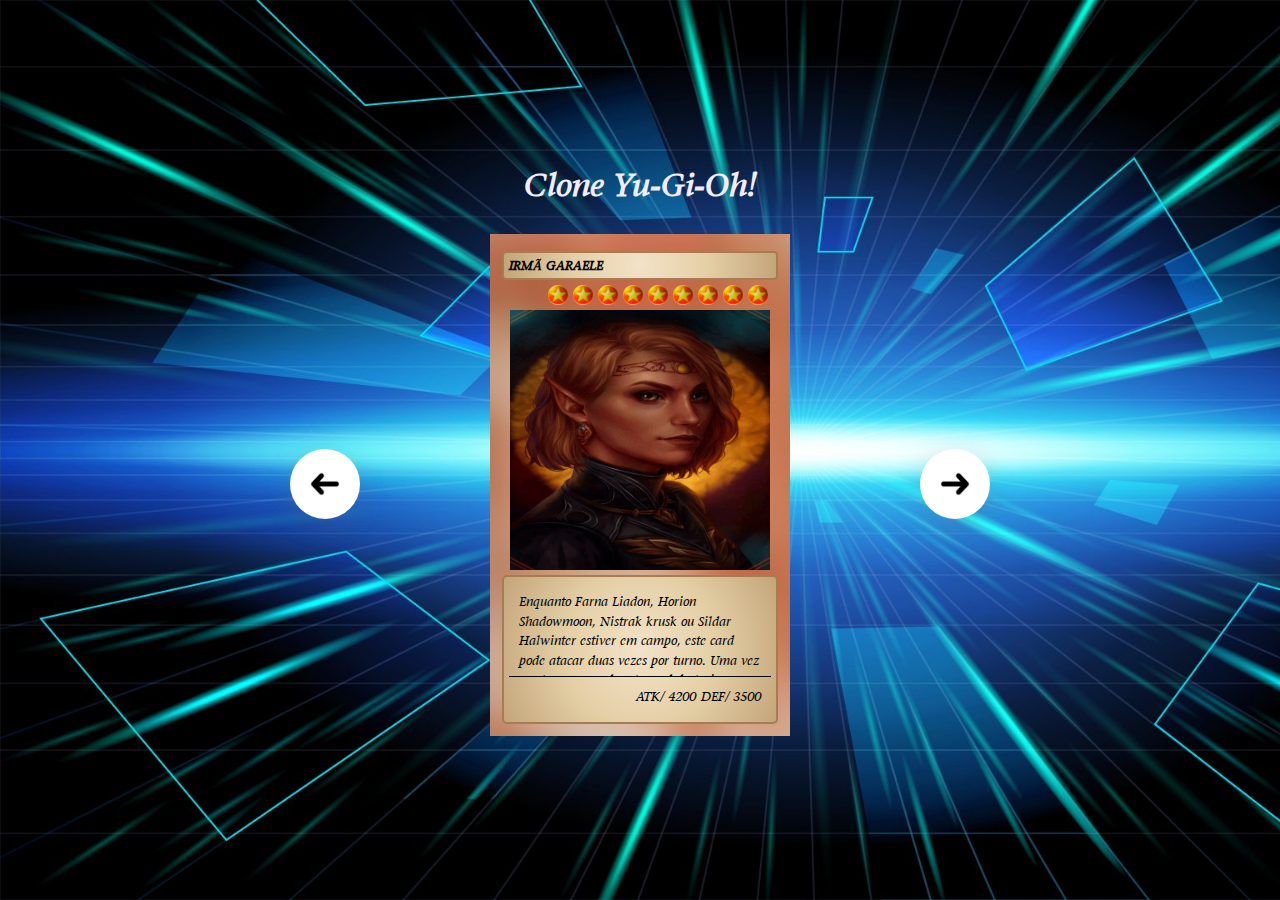
<file: index.html>
<!DOCTYPE html>
<html lang="pt-BR">
<head>
    <meta charset="UTF-8">
    <meta name="viewport" content="width=device-width, initial-scale=1.0">
    <title>Yu-Gi-Oh! de Phandalim</title>
<link rel="stylesheet" href="SRC/Css/reset.css">
<link rel="stylesheet" href="SRC/Css/estilos.css">
<link rel="stylesheet" href="SRC/Css/Responsivo.css">
<link rel="stylesheet" href="SRC/Css/fontes.css">
</head>

<body>
    <header class="cabecalho">
        <h1 class="titulo">Clone Yu-Gi-Oh!</h1>
    </header>
    <main class="slider">
        <button class="btn-seta btn-voltar" id="btn-voltar">
            <img src="SRC/Imagens/seta.png" alt="seta voltar">
        </button>

        <ul class="lista-personagens">
            <li class="cartao fundo-1 selecionado">
                <div class="carta-virada"></div>
                <h2 class="nome">Irmã Garaele</h2>

                <div class="nivel-carta">
                    <span class="estrela"></span>
                    <span class="estrela"></span>
                    <span class="estrela"></span>
                    <span class="estrela"></span>
                    <span class="estrela"></span>
                    <span class="estrela"></span>
                    <span class="estrela"></span>
                    <span class="estrela"></span>
                    <span class="estrela"></span>
                </div>
                <img src="SRC/Imagens/Garaele.jpg" alt="Irmã garaele"
                    class="imagem-carta">
                <div class="informacoes">
                    <p class="descricao">
                        Enquanto Farna Liadon, Horion Shadowmoon, Nistrak krusk ou Sildar Halwinter estiver em campo, este card pode atacar duas vezes por turno. Uma vez por turno, quando este card destruir um monstro em batalha e o envia-lo para o cemitério, ganhe pontos de vida igual metade do ataque original do monstro destruído. 
                    </p>
                    <div class="informacoes-ataque">
                        <span>ATK/ 4200</span>
                        <span>DEF/ 3500</span>
                    </div>
                </div>
            </li>
            <li class="cartao fundo-2">
                <div class="carta-virada"></div>
                <h2 class="nome">Sildar Halwinter</h2>

                <div class="nivel-carta">
                    <span class="estrela"></span>
                    <span class="estrela"></span>
                    <span class="estrela"></span>
                    <span class="estrela"></span>
                    <span class="estrela"></span>
                    <span class="estrela"></span>
                    <span class="estrela"></span>
                </div>
                <img src="SRC/Imagens/Sildar - com armadura.jpg" alt="Sildar Halwinter"
                    class="imagem-carta">
                <div class="informacoes">
                    <p class="descricao">
                        Não se engane por sua idade avançada, esse experiente guerreiro é capaz de derrotar diversos inimigos apenas com o balançar de sua espada. Ninguém que realmente viu o alcance de seu poder foi capaz de sobreviver para contar história. 
                    </p>
                    <div class="informacoes-ataque">
                        <span>ATK/ 3800</span>
                        <Span>DEF/ 2600</Span>
                    </div>
                </div>
            </li>
            <li class="cartao fundo-3">
                <div class="carta-virada"></div>
                <h2 class="nome">Sildar Capturado</h2>

                <div class="nivel-carta">
                    <span class="estrela"></span>
                    <span class="estrela"></span>
                    <span class="estrela"></span>
                    <span class="estrela"></span>
                </div>
                <img src="SRC/Imagens/Sildar - sem armadura.jpg" alt="Sildar Capturado"
                    class="imagem-carta">
                <div class="informacoes">
                    <p class="descricao">
                        Este card não pode ser invocado por invocação especial.  Quando este card for invocado por invocação normal, enquanto "Farna Liadon", "Horion Shadowmoon" ou  "Nistrak Krus" estiver em campo, você pode enviar este card para o cemitério e  invocar, por invocação especial da sua mão, deck ou cemitério, um "Sildar Halwinter" em modo de ataque. 
                    </p>
                    <div class="informacoes-ataque">
                        <span>ATK/ 1900</span>
                        <Span>DEF/ 1200</Span>
                    </div>
                </div>
            </li>
            <li class="cartao fundo-4">
                <div class="carta-virada"></div>
                <h2 class="nome">Jorge, o meio-elfo</h2>

                <div class="nivel-carta">
                    <span class="estrela"></span>
                    <span class="estrela"></span>
                    <span class="estrela"></span>
                </div>
                <img src="SRC/Imagens/Horion.jpg" alt="Jorge, o meio-elfo"
                    class="imagem-carta">
                <div class="informacoes">
                    <p class="descricao">
                        Enquanto este card estiver em campo, seu nome se torna "Horion Shadowmoon". Uma vez por turno, você poe mandar este card para o cemitério e invocar epecial um mostro tipo besta level 4 ou inferior,do seu deck ou mão, para substituir este card. Enquanto este card estiver no cemitério, quando um monstro tipo besta for destruido por resultado de batalha ou efeito de card e enviado ao cemitério, você pode invocar este card por invocação especial. 
                    </p>
                    <div class="informacoes-ataque">
                        <span>ATK/ 1600</span>
                        <Span>DEF/ 1200</Span>
                    </div>
                </div>
            </li>
            <li class="cartao fundo-5">
                <div class="carta-virada"></div>
                <h2 class="nome">Farna Liadon</h2>

                <div class="nivel-carta">
                    <span class="estrela"></span>
                    <span class="estrela"></span>
                    <span class="estrela"></span>
                    <span class="estrela"></span>
                </div>
                <img src="SRC/Imagens/Ladino elfo.png" alt="Farna Liadon"
                    class="imagem-carta">
                <div class="informacoes">
                    <p class="descricao">
                        Uma vez por turno, enquanto "Horizon Shadowmoon" estiver no campo, este card pode atacar os pontos de vida do oponente diretamente. Caso você tenha sofrido dano por efeito do Card "Edlir, O Mago Safado", este card dobra os pontos de vida e imediatamente ataca diretamente os pontos de vida do oponente.
                    </p>
                    <div class="informacoes-ataque">
                        <span>ATK/ 1600</span>
                        <Span>DEF/ 1200</Span>
                    </div>
                </div>
            </li>
            <li class="cartao fundo-6">
                <div class="carta-virada"></div>
                <h2 class="nome">Nistrak Krusk</h2>

                <div class="nivel-carta">
                    <span class="estrela"></span>
                    <span class="estrela"></span>
                    <span class="estrela"></span>
                </div>
                <img src="SRC/Imagens/Patrulheiro-removebg-preview.png" alt="Nistrak Krusk"
                    class="imagem-carta">
                <div class="informacoes">
                    <p class="descricao">
                        Quando este card for invocado por invocação normal ou especial, da mão, deck ou cemitério, você pode escolher um card de campo do seu deck ou cemitério para sua mão. Uma vez por turno, você pode escolher um card tipo besta, besta-guerreira ou besta-alada que o inimigo controla e destruí-lo.
                    </p>
                    <div class="informacoes-ataque">
                        <span>ATK/ 1700</span>
                        <Span>DEF/ 1900</Span>
                    </div>
                </div>
            </li>
            <li class="cartao fundo-7">
                <div class="carta-virada"></div>
                <h2 class="nome">Vândor Halaz</h2>

                <div class="nivel-carta">
                    <span class="estrela"></span>
                    <span class="estrela"></span>
                    <span class="estrela"></span>
                    <span class="estrela"></span>
                    <span class="estrela"></span>
                    <span class="estrela"></span>
                    <span class="estrela"></span>
                    <span class="estrela"></span>
                    <span class="estrela"></span>
                    <span class="estrela"></span>
                    
                </div>
                <img src="SRC/Imagens/vandor 2.jpg" alt="Vândor Halaz"
                    class="imagem-carta">
                <div class="informacoes">
                    <p class="descricao">
                        Este card não pode ser invocado por invocação normal ou especial. Este card só pode ser invocado da sua mão, deck ou cemitério quando "Farna Liadon", "Horion Shadowmoon" e "Nistrak Krusk" são destruídos e enviados para o cemitério. Quando este card é invocado, você pode invocar os monstros que listados neste card do cemitério em modo de ataque. Seus monstros não podem ser  destruidos em batalha enquanto Vândor estiver em campo. Quando este card for enviado para o cemitério, destrua todos os monstros que você controla. 
                    </p>
                    <div class="informacoes-ataque">
                        <span>ATK/ 4500</span>
                        <Span>DEF/ 4200</Span>
                    </div>
                </div>
            </li>
        </ul>

        <button class="btn-seta btn-avancar" id="btn-avancar">
            <img src="SRC/Imagens/seta.png" alt="seta avançar">
        </button>

    </main>
    <script src="SRC/js/index.js"></script>
</body>

</html>
</file>
<file: SRC/Css/estilos.css>
body {
	font-family: 'Yugioh', serif;
	background-image: url(../Imagens/fundo-site.jpg);
	background-repeat: no-repeat;
	background-size: cover;
    display: flex;
    justify-content: center;
    flex-direction: column;
    min-height: 100vh;
    gap: 30px;
}

.cabecalho {
	display: flex;
	justify-content: center;
}

.cabecalho .titulo {
	color: #f1ecff;
}

.cartao {
	opacity: 0;
	display: flex;
	flex-direction: column;
	padding: 12px;
    gap: 5px;
    position: absolute;
}

.cartao.selecionado {
	opacity: 1;
    z-index: 1;
}

.lista-personagens {
	width: 300px;
	height: 500px;
	border-radius: 10px;
    position: relative;
}

.slider {
	display: flex;
	justify-content: center;
	align-items: center;
	gap: 130px;
}

.cartao .nome {
	font-size: 13px;
	padding: 5px;
	text-transform: uppercase;
	background: radial-gradient(circle, #f3e2c8, #e4cfa5, #c4a57a);
	border: 2px solid #a67c52;
	border-radius: 4px;
}

.cartao .estrela {
	width: 20px;
	height: 20px;
	background-image: url(../Imagens/nivel-carta.png);
	background-size: contain;
	background-repeat: no-repeat;
	display: inline-block;
}

.cartao .nivel-carta {
	display: flex;
	justify-content: flex-end;
	margin-right: 10px;
	gap: 5px;
}

.cartao .imagem-carta {
	max-width: 260px;
	align-self: center;
}

.cartao .informacoes {
	border-radius: 5px;
	max-width: 300px;
	color: #000000;
	background: radial-gradient(circle, #f3e2c8, #e4cfa5, #c4a57a);
	border: 2px solid #a67c52;
	text-align: left;
	line-height: 1.5;
    padding: 5px;
}

.cartao .informacoes .informacoes-ataque {
	display: flex;
	justify-content: flex-end;
	gap: 5px;
	padding: 10px;
}

.cartao .informacoes .informacoes-ataque span {
	font-size: 13px;
}

.cartao .informacoes .descricao {
	border-bottom: 1px solid #000000;
	padding: 10px;
	max-height: 95px;
	overflow-y: scroll;
	font-size: 13px;
}

.fundo-1 {
	background: url(../Imagens/fundo-1.jpg);
	background-repeat: no-repeat;
}
.fundo-2 {
	background: url(../Imagens/fundo-2.jpg);
	background-repeat: no-repeat;
	}
.fundo-3 {
	background: url(../Imagens/fundo-3.jpg);
	background-repeat: no-repeat;
}
.fundo-4 {
	background: url(../Imagens/fundo-4.jpg);
	background-repeat: no-repeat;
}
.fundo-5 {
	background: url(../Imagens/fundo-5.jpg);
	background-repeat: no-repeat;
}
.fundo-6 {
	background: url(../Imagens/fundo-6.jpg);
	background-repeat: no-repeat;
}
.fundo-7 {
	background: url(../Imagens/fundo-7.jpg);
	background-repeat: no-repeat;;
}

.btn-seta{
    background-color: #ffffff;
    width: 70px;
    height: 70px;
    display: flex;
    align-items: center;
    justify-content: center;
    border-radius: 50px;
    border: 0;
    cursor: pointer;
    transition: background-color 0.2s ease-in-out;
    box-shadow: rgba(100, 100, 111, 0.2) 0px 7px 29px 0px;
}

.btn-seta.btn-voltar{
    transform: rotateY(180deg);
}

.btn-seta:hover{
    background-color: #8351fe;
}

body::-webkit-scrollbar-track{
    background-color: #c08057;
}

::-webkit-scrollbar {
    width: 10px;
}

::-webkit-scrollbar-thumb {
    background: #c08057;
    border-radius: 10px;
}

::-webkit-scrollbar-thumb:hover {
    background: #c08057;
}
</file>
<file: SRC/Css/Responsivo.css>
@media(max-width: 768px) {
    body {
        background-position: center;
        padding: 0 15px;
    }

    .slider {
        gap: 10px;
    }
}

@media (max-width: 496px){
    .lista-personagens{
        width: 250px;
    }

    .imagem-carta {
        width: 100%;
    }

    .slider {
        position: relative;
    }
    
.btn-seta {
    position: absolute;
    bottom: -13%;
    }

    #btn-avancar {
        right: 20%;
    }

    #btn-voltar {
        left: 20%;
    }
}

@media(max-width: 381px) {
    body{
        justify-content: start;
        padding-top: 10px;
        gap: 10px;
        background-size: auto;
    }

    .cabecalho {
        font-size: 12px;
    }

}
</file>
<file: SRC/Css/fontes.css>
@font-face {
    font-family: 'Yugioh';
    src: url(../Fontes/fonte-yu-gi-oh2.ttf);
};
</file>
